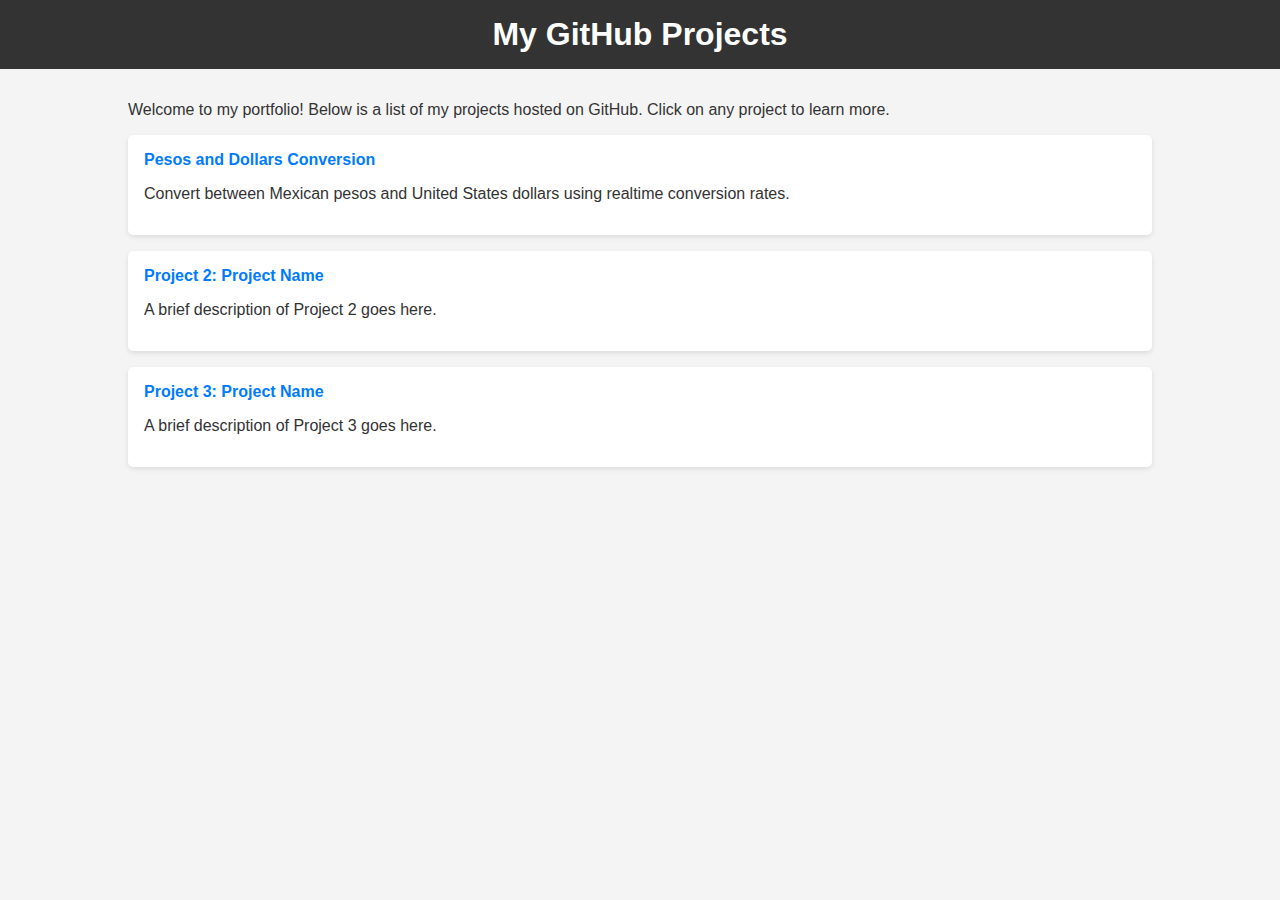
<file: index.html>
<!DOCTYPE html>
<html lang="en">
<head>
    <meta charset="UTF-8">
    <meta name="viewport" content="width=device-width, initial-scale=1.0">
    <title>My GitHub Projects</title>
    <style>
        body {
            font-family: Arial, sans-serif;
            margin: 0;
            padding: 0;
            background-color: #f4f4f4;
            color: #333;
        }
        header {
            background-color: #333;
            color: white;
            padding: 1rem;
            text-align: center;
        }
        h1 {
            margin: 0;
        }
        .container {
            width: 80%;
            margin: 2rem auto;
        }
        .project-list {
            list-style-type: none;
            padding: 0;
        }
        .project-list li {
            background-color: #fff;
            margin: 1rem 0;
            padding: 1rem;
            border-radius: 5px;
            box-shadow: 0 2px 5px rgba(0,0,0,0.1);
            transition: transform 0.2s;
        }
        .project-list li:hover {
            transform: scale(1.02);
        }
        .project-list a {
            text-decoration: none;
            color: #007BFF;
            font-weight: bold;
        }
        .project-list a:hover {
            text-decoration: underline;
        }
    </style>
</head>
<body>

<header>
    <h1>My GitHub Projects</h1>
</header>

<div class="container">
    <p>Welcome to my portfolio! Below is a list of my projects hosted on GitHub. Click on any project to learn more.</p>
    <ul class="project-list">
        <li>
            <a href="conversion.html">Pesos and Dollars Conversion</a>
            <p>Convert between Mexican pesos and United States dollars using realtime conversion rates.</p>
        </li>
        <li>
            <a href="project2.html">Project 2: Project Name</a>
            <p>A brief description of Project 2 goes here.</p>
        </li>
        <li>
            <a href="project3.html">Project 3: Project Name</a>
            <p>A brief description of Project 3 goes here.</p>
        </li>
    </ul>
</div>

</body>
</html>
</file>
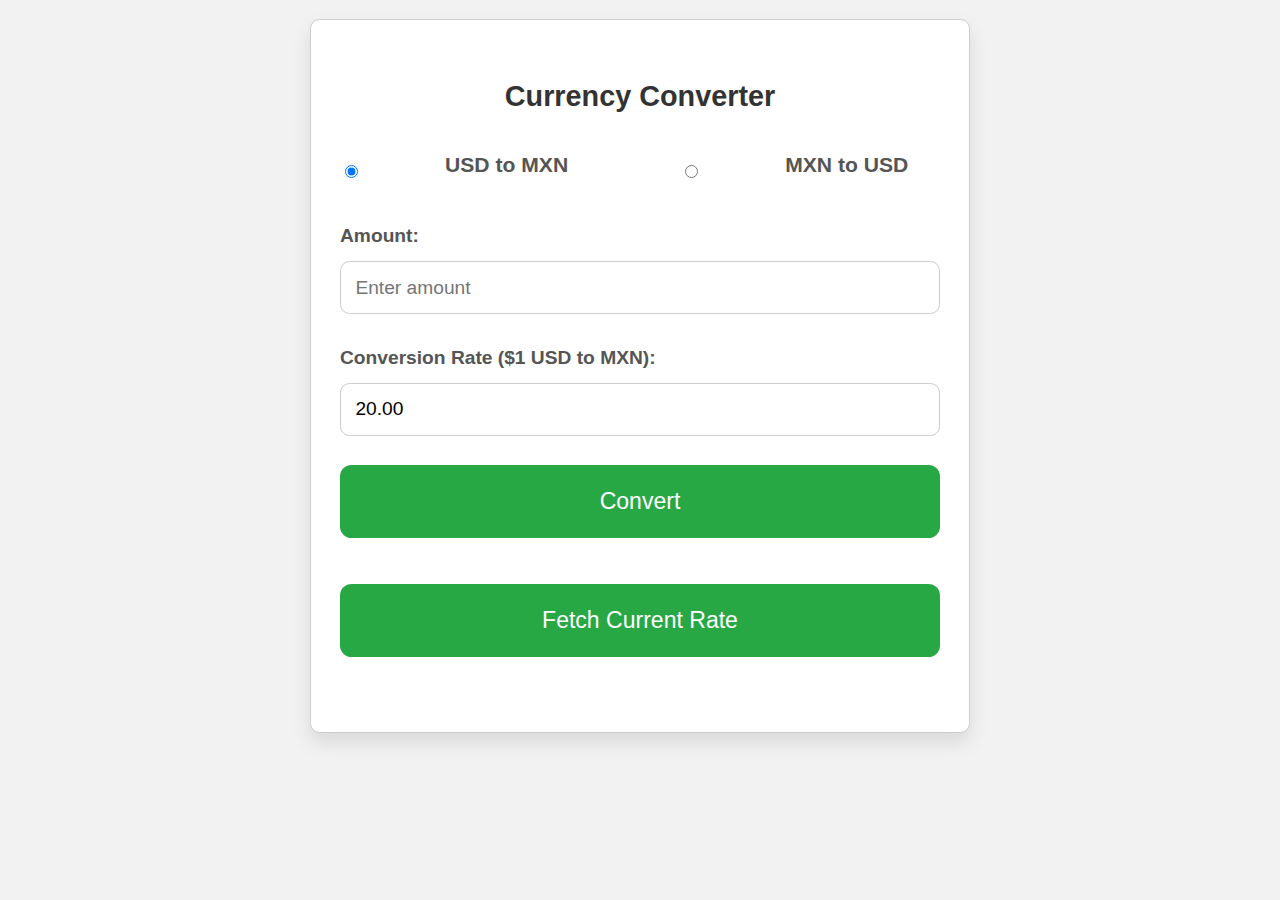
<file: conversion.html>
<!DOCTYPE html>
<html lang="en">
<head>
    <meta charset="UTF-8">
    <meta name="viewport" content="width=device-width, initial-scale=1.0">
    <title>Currency Converter</title>
    <link rel="stylesheet" href="style.css">
</head>
<body>
    <div class="container">
        <h2>Currency Converter</h2>
        <div class="form-group radio-group">
            <input type="radio" id="usdToMxn" name="conversion" value="usdToMxn" checked>
            <label for="usdToMxn">USD to MXN</label>
            <input type="radio" id="mxnToUsd" name="conversion" value="mxnToUsd">
            <label for="mxnToUsd">MXN to USD</label>
        </div>

        <div class="form-group">
            <label for="amount">Amount:</label>
            <input type="number" id="amount" placeholder="Enter amount">
        </div>

        <div class="form-group">
            <label for="rate">Conversion Rate ($1 USD to MXN):</label>
            <input type="number" id="rate" value="20.00" step="0.01">
        </div>

        <button id="convertBtn">Convert</button>
        <div class="result" id="result"></div>
        <button id="fetchRateBtn">Fetch Current Rate</button>
        <div class="timestamp" id="timestamp"></div>
    </div>

    <script src="script.js"></script>
</body>
</html>
</file>
<file: style.css>
body {
    font-family: Arial, sans-serif;
    padding: 1em;
    font-size: 1.2em;
    line-height: 1.6;
    background-color: #f2f2f2;
    margin: 0;
}

.container {
    max-width: 600px;
    margin: auto;
    padding: 1.5em;
    border: 1px solid #ccc;
    border-radius: 0.5em;
    background-color: #ffffff;
    box-shadow: 0 0.5em 1em rgba(0, 0, 0, 0.1);
}

h2 {
    text-align: center;
    margin-bottom: 1em;
    color: #333;
}

.form-group {
    margin-bottom: 1.5em;
}

label {
    display: block;
    margin-bottom: 0.5em;
    font-weight: bold;
    color: #555;
}

input[type="text"],
input[type="number"] {
    width: 100%;
    padding: 0.75em;
    border: 1px solid #ccc;
    border-radius: 0.5em;
    font-size: 1em;
    box-sizing: border-box;
}

.radio-group {
    display: flex;
    justify-content: space-between;
    margin-bottom: 1.5em;
    text-align: center;
}

.radio-group input {
    margin-right: 0.5em;
}

.radio-group label {
    margin-right: 1.5em;
    font-size: 1.1em;
    color: #555;
    cursor: pointer;
}

button {
    width: 100%;
    padding: 1em;
    background-color: #28a745;
    color: #fff;
    border: none;
    border-radius: 0.5em;
    cursor: pointer;
    font-size: 1.2em;
}

button:hover {
    background-color: #218838;
}

.result,
.timestamp {
    margin-top: 2em;
    font-weight: bold;
    font-size: 1.2em;
    text-align: center;
    color: #333;
}

/* Media Queries */
@media (max-width: 768px) {
    body {
        padding: 1em;
        font-size: 1em;
    }

    .container {
        padding: 1em;
    }

    h2 {
        font-size: 1.5em;
    }

    button {
        font-size: 1.1em;
    }

    .radio-group {
        flex-direction: column;
        align-items: center;
    }

    .radio-group label {
        margin-right: 0;
        margin-bottom: 0.75em;
    }

    .result,
    .timestamp {
        font-size: 1em;
    }
}
</file>
